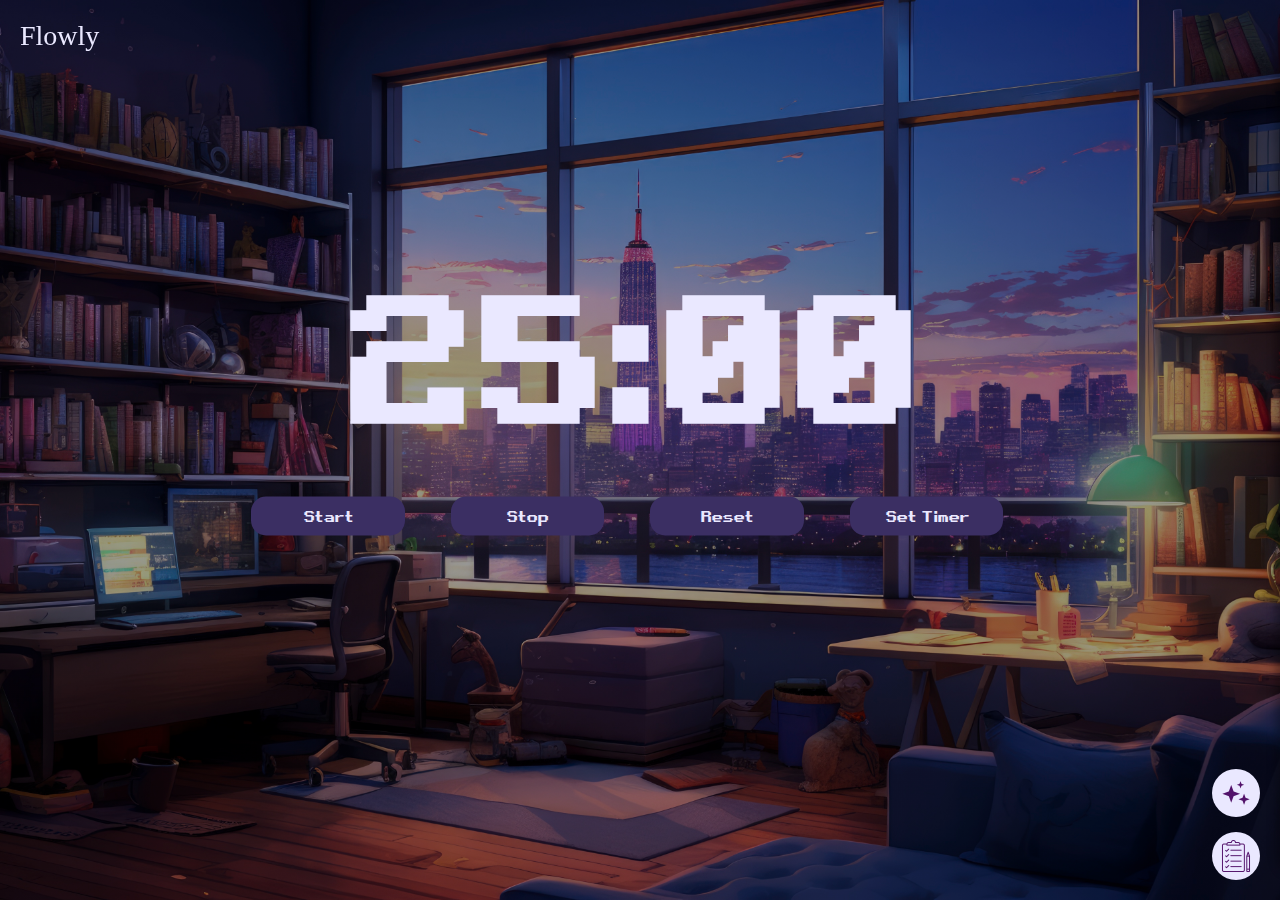
<file: index.html>
<!DOCTYPE html>
<html lang="en">
<head>
  <meta charset="UTF-8" />
  <meta name="viewport" content="width=device-width, initial-scale=1" />
  <link rel="stylesheet" href="style.css" />
  <title>Aesthetic Pomodoro Timer</title>
</head>
<body class="work-mode">

  <!-- Titre en haut à gauche -->
  <div class="title">Flowly</div>

  <!-- Timer -->
  <div class="content">
    <h1 id="timer">25:00</h1>
    <div class="buttons">
      <button id="start">Start</button>
      <button id="stop">Stop</button>
      <button id="reset">Reset</button>
      <button id="modify">Set Timer</button>
    </div>
  </div>

  <!-- Popup durée -->
  <div id="duration-popup" class="popup hidden">
    <div class="popup-content">
      <label for="duration">Enter duration (minutes):</label>
      <form id="duration-form">
        <input type="number" id="duration" min="1" max="120" required />
        <button type="submit">Validate</button>
      </form>
    </div>
  </div>

  <!-- Menu Tâches -->
  <div id="task-sidebar" class="task-sidebar hidden">
    <div class="task-header">
      <h2>Study Tasks (^_^)</h2>
    </div>
    <div class="task-footer">
      <input type="text" id="task-input" placeholder="New task..." />
      <button id="add-task" class="icon-button no-bg-button"><img src="image/verifier.png" alt="Ajouter tâche" /></button>
    </div>
    <ul id="task-list" class="task-list"></ul>
    <button id="close-sidebar" class="icon-button close-arrow">
      <img src="image/fleche.png" alt="Fermer" />
    </button>
  </div>

  <!-- Boutons en bas à droite -->
  <div class="bottom-buttons">
    <button id="themeButton" class="icon-button">
      <img src="image/icon1.png" alt="Changer thème" />
    </button>
    <button id="open-sidebar" class="icon-button open-notes-button">
      <img src="image/icon2.png" alt="Tâches" />
    </button>
  </div>

  <!-- Sons -->
  <audio id="workEndSound" src="sounds/work-end.mp3" preload="auto"></audio>
  <audio id="breakEndSound" src="sounds/break-end.mp3" preload="auto"></audio>

  <!-- Script principal -->
  <script src="script.js" defer></script>
</body>
</html>
</file>
<file: style.css>
@font-face {
  font-family: "Gaming";
  src: url(font/Retro\ Gaming.ttf);
}

:root {
  --bg-color: #000000;
  --text-color: #ffe3fb;
  --button-bg: #ffe3fb;
  --button-text: #52126a;
}

body {
  background-color: var(--bg-color);
  color: var(--text-color);
  background-image: linear-gradient(to bottom, rgba(0,0,0,0.4), rgba(0,0,0,0.4)), url("image/background1.jpg");
  background-repeat: no-repeat;
  background-position: center;
  background-size: cover;
  background-attachment: fixed;
  font-family: 'Gaming';
  margin: 0;
  padding: 0;
  transition: background-image 1s ease-in-out, background-color 0.5s, color 0.5s;
}

/* Titre */
.title {
  position: fixed;
  top: 20px;
  left: 20px;
  font-family: 'Dancing Script', cursive;
  font-size: 28px;
  color: var(--text-color);
  z-index: 1000;
  transition: color 0.3s ease;
}

/* Timer */
h1 {
  font-size: 170px;
  margin: 30px 0;
  color: var(--text-color);
  transition: color 0.3s ease;
}

/* Contenu central */
.content {
  width: 98%;
  position: absolute;
  top: 42%;
  transform: translateY(-50%);
  text-align: center;
  z-index: 1;
}

/* Boutons principaux */
.buttons button {
  width: 12vw;
  padding: 10px;
  margin: 0 20px;
  background-color: var(--button-bg);
  color: var(--button-text);
  border: none;
  border-radius: 15px;
  font-size: 15px;
  font-family: "Gaming";
  cursor: pointer;
  transition: background-color 0.3s ease, color 0.3s ease;
}

/* Popup */
.popup {
  position: fixed;
  top: 50%;
  left: 50%;
  transform: translate(-50%, -50%);
  background: rgba(255, 255, 255, 0.95);
  padding: 20px 30px;
  border-radius: 15px;
  box-shadow: 0 0 20px rgba(0,0,0,0.4);
  z-index: 9999;
}

.popup-content {
  display: flex;
  flex-direction: column;
  align-items: center;
  color: var(--button-text);
}

.popup input {
  padding: 10px;
  margin-top: 10px;
  border-radius: 10px;
  border: 1px solid #ccc;
}

.popup button {
  margin-top: 10px;
  background-color: var(--button-bg);
  color: var(--button-text);
  border: none;
  border-radius: 10px;
  padding: 10px 20px;
  font-family: "Gaming";
  cursor: pointer;
}

.hidden {
  display: none;
}

/* Boutons en bas à droite */
.bottom-buttons {
  position: fixed;
  bottom: 20px;
  right: 20px;
  display: flex;
  flex-direction: column;
  gap: 15px;
  z-index: 1000;
}

.icon-button {
  background-color: var(--text-color); /* fond = textColor */
  border: none;
  border-radius: 50%;
  width: 48px;
  height: 48px;
  cursor: pointer;
  padding: 0;
  display: flex;
  align-items: center;
  justify-content: center;
  transition: transform 0.2s ease, filter 0.2s ease;
  color: var(--button-text);
}

.icon-button img {
  width: 32px;
  height: 32px;
  display: block;
  filter: none;
}

/* Position verticale des boutons */
#open-sidebar {
  bottom: 20px;
}

#themeButton {
  bottom: 80px;
}

/* Animation au survol */
.icon-button:hover {
  transform: scale(1.1);
  filter: brightness(1.2);
}

/* Menu Tâches */
.task-sidebar {
  position: fixed;
  top: 50%;
  right: 0;
  transform: translateY(-50%) translateX(100%);
  width: 40%;
  height: 90vh;
  background-color: var(--button-bg); /* arrière-plan = buttonBg */
  box-shadow: -4px 0 10px rgba(0, 0, 0, 0.3);
  padding: 20px;
  display: flex;
  flex-direction: column;
  gap: 15px;
  transition: transform 0.3s ease-in-out;
  z-index: 9999;
  border-top-left-radius: 20px;
  border-bottom-left-radius: 20px;
}

.task-sidebar.show {
  transform: translateY(-50%) translateX(0);
}

/* Boutons d’image généraux dans le menu des tâches */
.task-sidebar button {
  background-color: var(--text-color);   /* ✅ fond dynamique */
  border: none;
  border-radius: 10px;                   /* ✅ coins arrondis */
  padding: 6px;
  cursor: pointer;
  display: flex;
  align-items: center;
  justify-content: center;
}

/* Taille d'image à l’intérieur des boutons */
.task-sidebar button img {
  width: 20px;
  height: 20px;
  object-fit: contain;
}


.task-header {
  text-align: center;
}

.task-header h2 {
  font-family: "Gaming";
  color: var(--text-color);
  margin: 0;
}

.task-footer {
  display: flex;
  gap: 10px;
  align-items: center;
  margin-bottom: 10px;
}

/* Input pour nouvelle tâche */
.task-footer input {
  flex: 1;
  padding: 10px;
  border-radius: 10px;
  border: 1px solid #ccc;
  font-family: "Gaming";
  background-color: var(--text-color); /* fond input = textColor */
  color: var(--button-bg);            /* texte input = buttonBg */
  border: none;
  outline: none;
}

.task-footer input::placeholder {
  color: var(--button-bg); /* ✅ Couleur du texte par défaut */
  opacity: 0.5; /* Pour forcer la visibilité complète */
}


/* Bouton + sans fond ni bordure */
.no-bg-button {
  background: none;
  border: none;
  font-size: 24px;
  color: var(--text-color);
  cursor: pointer;
  width: 32px;
  height: 32px;
  padding: 0;
  display: flex;
  align-items: center;
  justify-content: center;
}

/* Liste des tâches */
.task-list {
  flex: 1;
  overflow-y: auto;
  list-style: none;
  padding: 0;
}

.task-list li {
  display: flex;
  justify-content: space-between;
  align-items: center;
  background-color: var(--text-color); /* fond tâche = textColor */
  color: var(--button-bg);             /* texte tâche = buttonBg */
  padding: 10px 15px;
  margin-bottom: 10px;
  border-radius: 10px;
  font-family: "Gaming";
}

/* Bouton supprimer tâche */
.delete-task-button {
  background: none;
  border: none;
  cursor: pointer;
  padding: 0;
  width: 36px;
  height: 36px;
  display: flex;
  justify-content: center;
  align-items: center;
  color: var(--text-color);
}

.delete-task-button img {
  width: 32px;
  height: 32px;
  object-fit: contain;
  filter: none;
}

/* Bouton fermer sidebar */
/* Bouton fermer sidebar repositionné en bas à gauche */
.close-arrow {
  position: absolute;
  bottom: 15px;   /* place en bas */
  left: 15px;     /* à gauche */
  background: none;
  border: none;
  width: 36px;
  height: 36px;
  cursor: pointer;
  display: flex;
  justify-content: center;
  align-items: center;
}

.close-arrow img {
  width: 32px;
  height: 32px;
  object-fit: contain;
  filter: none;
}


/* Cacher les boutons open-sidebar et close-sidebar selon état */
.hidden-button {
  display: none !important;
}
</file>
